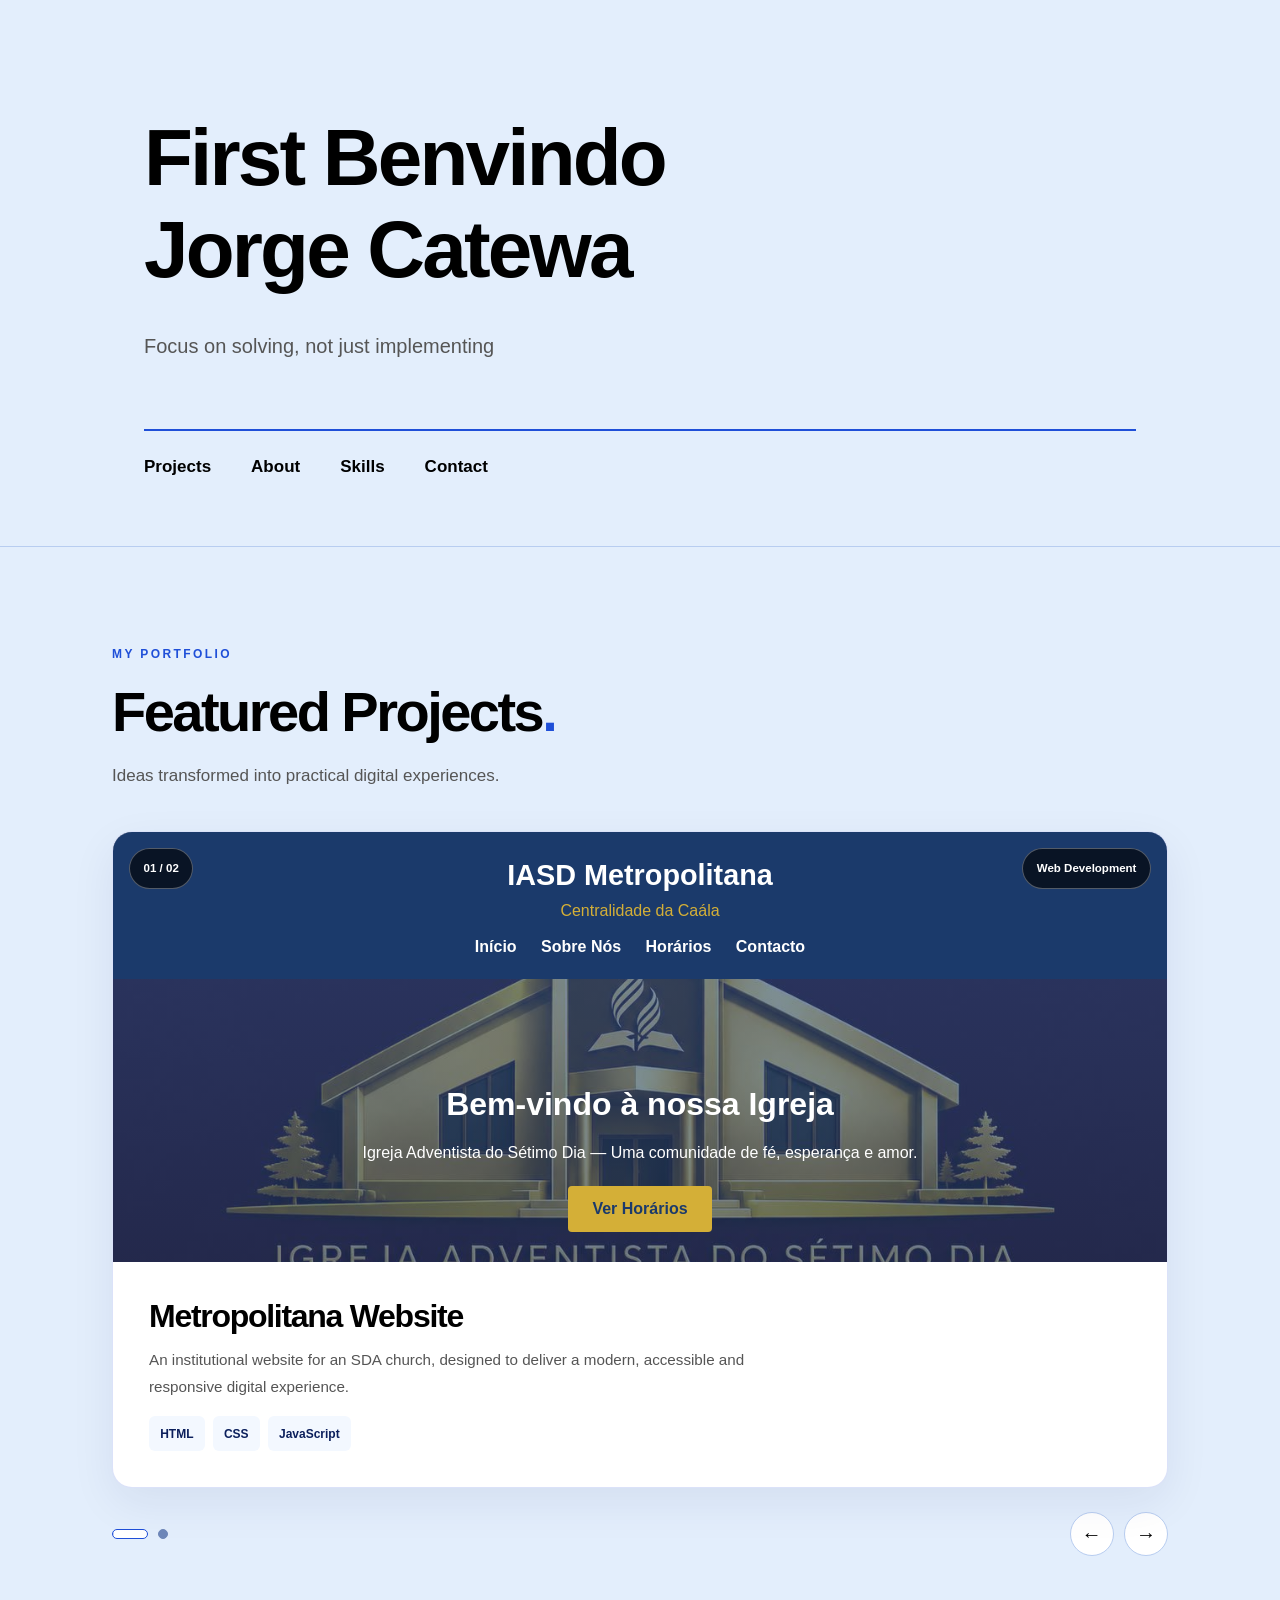
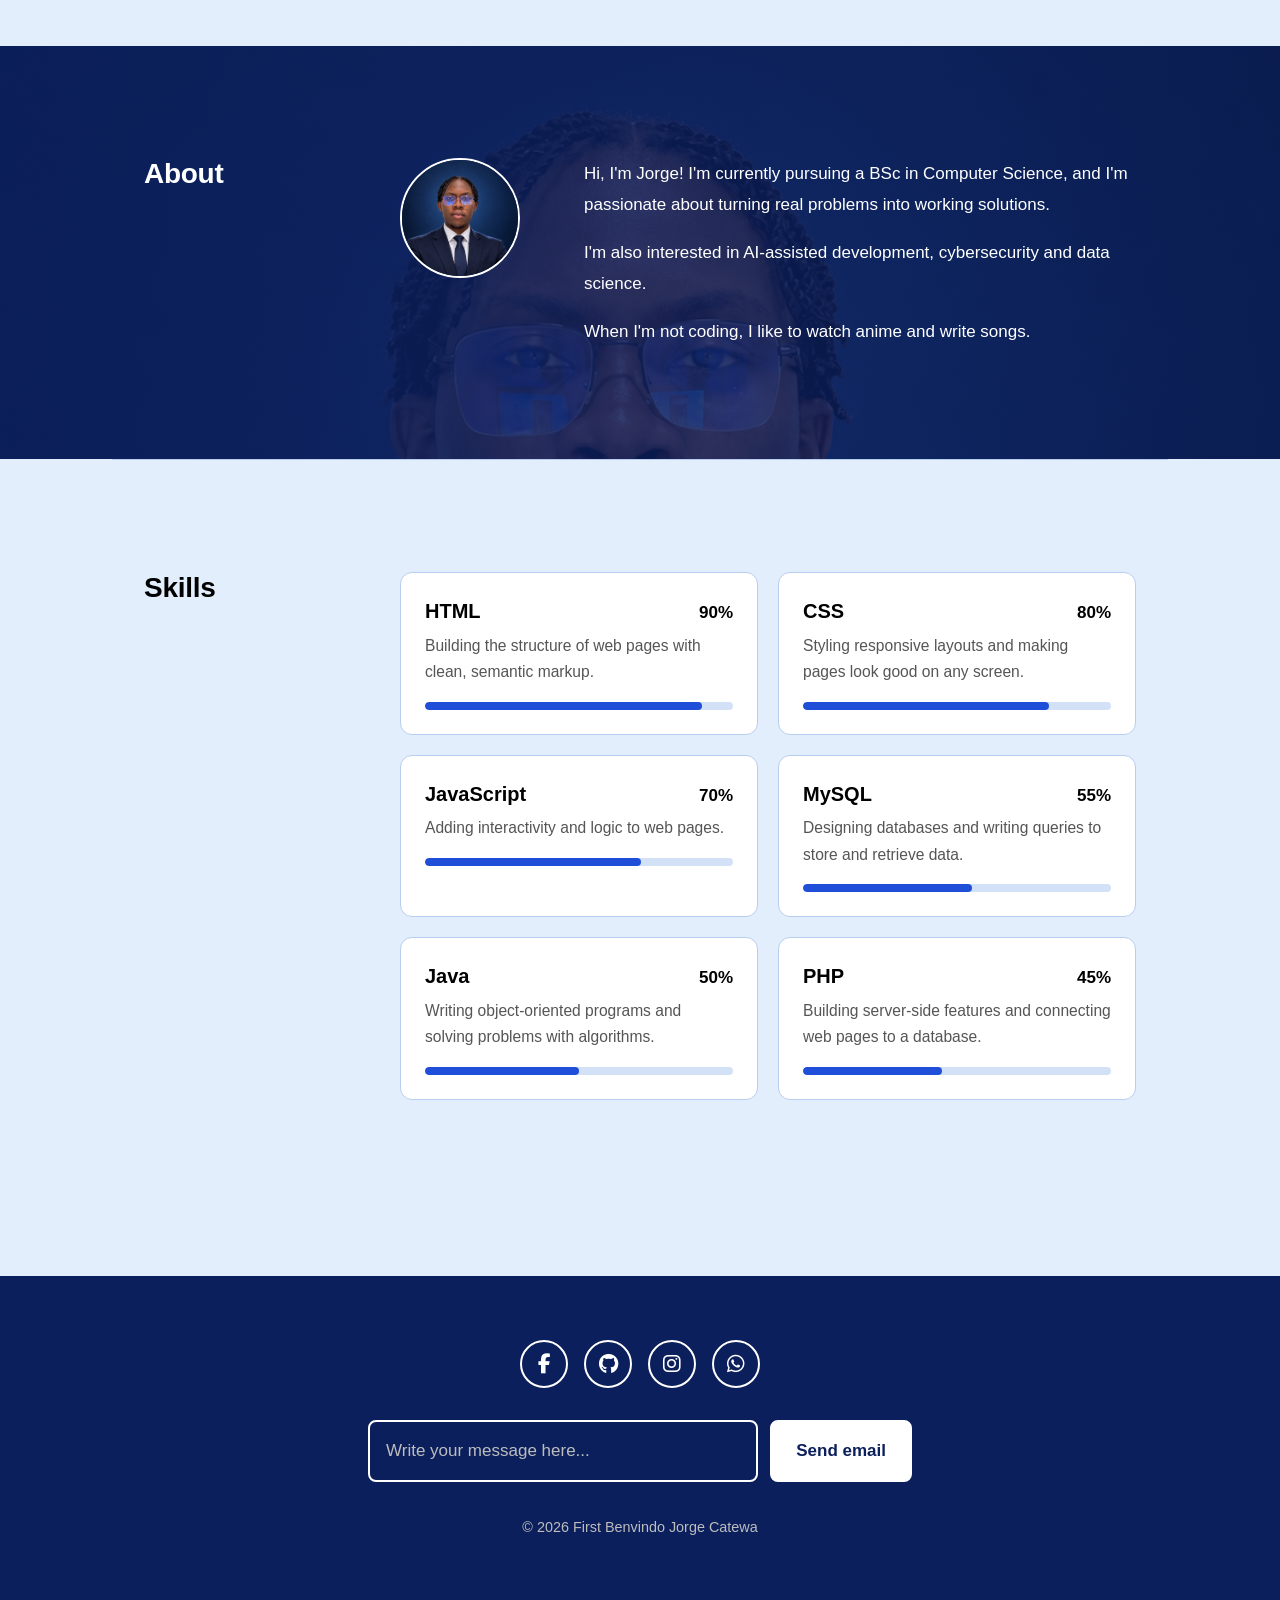
<file: personal homepage/index.html>
<!DOCTYPE html>
<html lang="en">
<head>
  <meta charset="UTF-8">
  <meta name="viewport" content="width=device-width, initial-scale=1">
  <title>First Benvindo Jorge Catewa | Personal Homepage</title>

  <!-- Icon library (Font Awesome) -->
  <link rel="stylesheet" href="https://cdnjs.cloudflare.com/ajax/libs/font-awesome/6.5.1/css/all.min.css">
  <link rel="stylesheet" href="style.css">
  <link rel="stylesheet" href="slideshow.css">

  <!-- Without JavaScript, show both projects one under the other -->
  <noscript>
    <style>
      .projects-container { display: flex; flex-direction: column; gap: 1.5rem; }
      .project-card { opacity: 1; visibility: visible; pointer-events: auto; transform: none; }
      .slideshow-controls { display: none; }
    </style>
  </noscript>
</head>
<body>

  <!-- HEADER -->
  <header id="header">
    <h1>First Benvindo Jorge Catewa</h1>
    <p>Focus on solving, not just implementing</p>
    <nav>
      <a href="#projects">Projects</a>
      <a href="#about">About</a>
      <a href="#skills">Skills</a>
      <a href="#contact">Contact</a>
    </nav>
  </header>

  <main>

    <!-- PROJECTS -->
    <section id="projects" class="projects-section" aria-roledescription="carousel" aria-labelledby="projects-title">
      <div class="projects-heading">
        <span class="projects-eyebrow">MY PORTFOLIO</span>
        <h2 id="projects-title">Featured Projects<span class="heading-dot">.</span></h2>
        <p>Ideas transformed into practical digital experiences.</p>
      </div>

      <div class="projects-container">

        <!-- Project 1 -->
        <article class="project-card is-active" role="group" aria-roledescription="slide" aria-label="1 of 2">
          <div class="project-preview" role="link" tabindex="0"
               data-href="./METROPOLITANA%20WEBSITE/index.html"
               aria-label="Open Metropolitana Website in a new tab">
            <iframe
              src="./METROPOLITANA%20WEBSITE/index.html"
              title="Metropolitana Website Preview"
              tabindex="-1"
              loading="lazy">
            </iframe>
            <span class="project-number">01 / 02</span>
            <span class="project-type">Web Development</span>
          </div>

          <div class="project-info">
            <div class="project-description">
              <h3>Metropolitana Website</h3>
              <p>
                An institutional website for an SDA church, designed
                to deliver a modern, accessible and responsive digital
                experience.
              </p>
              <div class="project-tags">
                <span>HTML</span>
                <span>CSS</span>
                <span>JavaScript</span>
              </div>
            </div>
          </div>
        </article>

        <!-- Project 2 -->
        <article class="project-card" role="group" aria-roledescription="slide" aria-label="2 of 2">
          <div class="project-preview subscription-preview" role="link" tabindex="0"
               data-href="./METROPOLITANA%20WEBSITE/SUBSCRIPTION%20FORM/index.html"
               aria-label="Open Subscription Form in a new tab">
            <iframe
              src="./METROPOLITANA%20WEBSITE/SUBSCRIPTION%20FORM/index.html"
              title="Subscription Form Preview"
              tabindex="-1"
              loading="lazy">
            </iframe>
            <span class="project-number">02 / 02</span>
            <span class="project-type">Form Design</span>
          </div>

          <div class="project-info">
            <div class="project-description">
              <h3>Subscription Form</h3>
              <p>
                A user-friendly subscription form focused on clear
                input fields, form validation and a smooth user
                experience.
              </p>
              <div class="project-tags">
                <span>HTML</span>
                <span>CSS</span>
                <span>Forms</span>
              </div>
            </div>
          </div>
        </article>

      </div>

      <div class="slideshow-controls">
        <div class="slideshow-pagination" aria-label="Choose project">
          <button class="slide-dot is-active" type="button" aria-label="Show project 1" aria-current="true"></button>
          <button class="slide-dot" type="button" aria-label="Show project 2" aria-current="false"></button>
        </div>

        <div class="slideshow-arrows">
          <button class="slide-arrow slide-prev" type="button" aria-label="Previous project">←</button>
          <button class="slide-arrow slide-next" type="button" aria-label="Next project">→</button>
        </div>
      </div>

      <p class="visually-hidden slide-status" aria-live="off">Project 1 of 2</p>
    </section>

    <!-- ABOUT -->
    <section id="about">
      <h2>About</h2>

      <div class="about-content">
        <img src="First.png" alt="Portrait of Jorge Catewa" class="profile-photo">

        <div class="about-text">
          <p>Hi, I'm Jorge! I'm currently pursuing a BSc in Computer Science, and I'm passionate about turning real problems into working solutions.</p>
          <p>I'm also interested in AI-assisted development, cybersecurity and data science.</p>
          <p>When I'm not coding, I like to watch anime and write songs.</p>
        </div>
      </div>
    </section>

    <!-- SKILLS -->
    <section id="skills">
      <h2>Skills</h2>

      <ul class="skills-list">

        <li class="skill">
          <div class="skill-header">
            <h3>HTML</h3>
            <span class="skill-percent">90%</span>
          </div>
          <p>Building the structure of web pages with clean, semantic markup.</p>
          <div class="progress-bar" role="progressbar" aria-label="HTML proficiency" aria-valuenow="90" aria-valuemin="0" aria-valuemax="100">
            <div class="progress-fill" style="width: 90%;"></div>
          </div>
        </li>

        <li class="skill">
          <div class="skill-header">
            <h3>CSS</h3>
            <span class="skill-percent">80%</span>
          </div>
          <p>Styling responsive layouts and making pages look good on any screen.</p>
          <div class="progress-bar" role="progressbar" aria-label="CSS proficiency" aria-valuenow="80" aria-valuemin="0" aria-valuemax="100">
            <div class="progress-fill" style="width: 80%;"></div>
          </div>
        </li>

        <li class="skill">
          <div class="skill-header">
            <h3>JavaScript</h3>
            <span class="skill-percent">70%</span>
          </div>
          <p>Adding interactivity and logic to web pages.</p>
          <div class="progress-bar" role="progressbar" aria-label="JavaScript proficiency" aria-valuenow="70" aria-valuemin="0" aria-valuemax="100">
            <div class="progress-fill" style="width: 70%;"></div>
          </div>
        </li>

        <li class="skill">
          <div class="skill-header">
            <h3>MySQL</h3>
            <span class="skill-percent">55%</span>
          </div>
          <p>Designing databases and writing queries to store and retrieve data.</p>
          <div class="progress-bar" role="progressbar" aria-label="MySQL proficiency" aria-valuenow="55" aria-valuemin="0" aria-valuemax="100">
            <div class="progress-fill" style="width: 55%;"></div>
          </div>
        </li>

        <li class="skill">
          <div class="skill-header">
            <h3>Java</h3>
            <span class="skill-percent">50%</span>
          </div>
          <p>Writing object-oriented programs and solving problems with algorithms.</p>
          <div class="progress-bar" role="progressbar" aria-label="Java proficiency" aria-valuenow="50" aria-valuemin="0" aria-valuemax="100">
            <div class="progress-fill" style="width: 50%;"></div>
          </div>
        </li>

        <li class="skill">
          <div class="skill-header">
            <h3>PHP</h3>
            <span class="skill-percent">45%</span>
          </div>
          <p>Building server-side features and connecting web pages to a database.</p>
          <div class="progress-bar" role="progressbar" aria-label="PHP proficiency" aria-valuenow="45" aria-valuemin="0" aria-valuemax="100">
            <div class="progress-fill" style="width: 45%;"></div>
          </div>
        </li>

      </ul>
    </section>

  </main>

  <!-- FOOTER / CONTACT -->
  <footer id="contact">

    <div class="social-links">
      <a href="https://facebook.com/jorge.catewa.2025" aria-label="Facebook" target="_blank" rel="noopener">
        <i class="fa-brands fa-facebook-f"></i>
      </a>
      <a href="https://github.com/Jorge-C0" aria-label="GitHub" target="_blank" rel="noopener">
        <i class="fa-brands fa-github"></i>
      </a>
      <a href="https://instagram.com/iamjorgec0" aria-label="Instagram" target="_blank" rel="noopener">
        <i class="fa-brands fa-instagram"></i>
      </a>
      <a href="https://wa.me/244945033476" aria-label="WhatsApp" target="_blank" rel="noopener">
        <i class="fa-brands fa-whatsapp"></i>
      </a>
    </div>

    <form class="email-bar" action="mailto:catewafirst040@gmail.com" method="post" enctype="text/plain">
      <label for="email-message" class="visually-hidden">Message</label>
      <input type="text" id="email-message" name="message" placeholder="Write your message here..." required>
      <button type="submit">Send email</button>
    </form>

    <p>&copy; 2026 First Benvindo Jorge Catewa</p>
  </footer>

  <script src="script.js"></script>
</body>
</html>
</file>
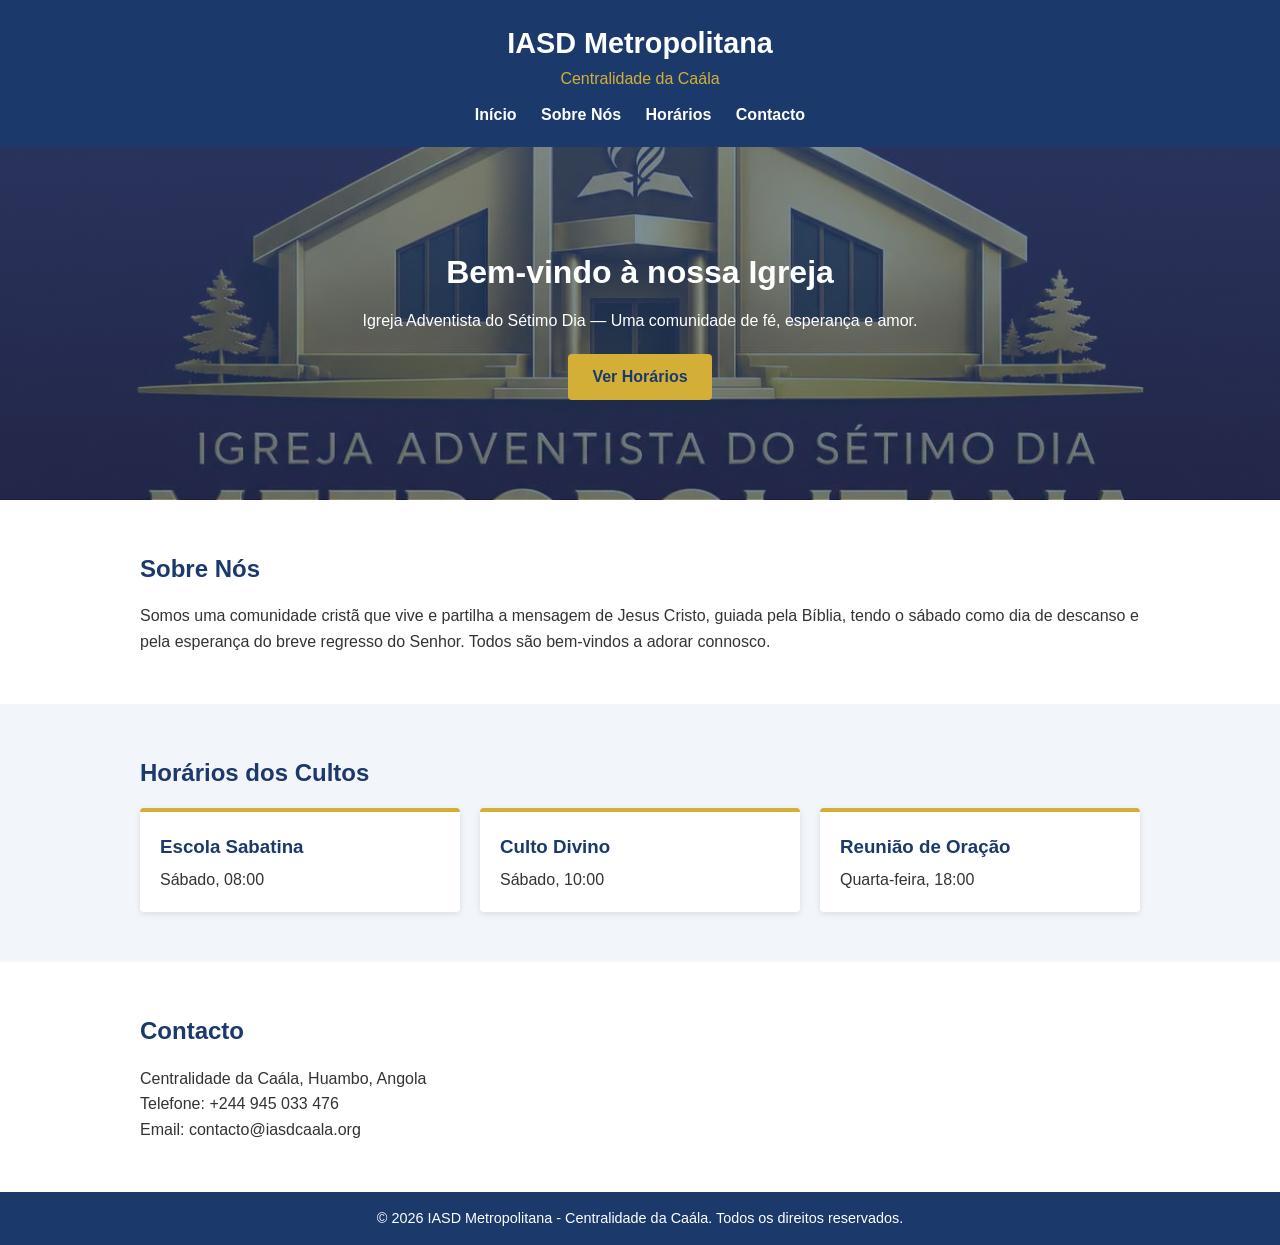
<file: personal homepage/METROPOLITANA WEBSITE/index.html>
<!DOCTYPE html>
<html lang="pt">
<head>
  <meta charset="UTF-8">
  <meta name="viewport" content="width=device-width, initial-scale=1.0">
  <title>IASD Metropolitana - Centralidade da Caála</title>
  <link rel="stylesheet" href="style.css">
</head>
<body>

  <header>
    <div class="container header-content">
      <h1>IASD Metropolitana</h1>
      <p class="subtitle">Centralidade da Caála</p>
      <nav>
        <a href="#inicio">Início</a>
        <a href="#sobre">Sobre Nós</a>
        <a href="#horarios">Horários</a>
        <a href="#contacto">Contacto</a>
      </nav>
    </div>
  </header>

  <section id="inicio" class="hero">
    <div class="container">
      <h2>Bem-vindo à nossa Igreja</h2>
      <p>Igreja Adventista do Sétimo Dia — Uma comunidade de fé, esperança e amor.</p>
      <a href="#horarios" class="btn">Ver Horários</a>
    </div>
  </section>

  <section id="sobre" class="container section">
    <h2>Sobre Nós</h2>
    <p>
      Somos uma comunidade cristã que vive e partilha a mensagem de Jesus Cristo,
      guiada pela Bíblia, tendo o sábado como dia de descanso e pela esperança do breve regresso do Senhor.
      Todos são bem-vindos a adorar connosco.
    </p>
  </section>

  <section id="horarios" class="section alt">
    <div class="container">
      <h2>Horários dos Cultos</h2>
      <div class="cards">
        <div class="card">
          <h3>Escola Sabatina</h3>
          <p>Sábado, 08:00</p>
        </div>
        <div class="card">
          <h3>Culto Divino</h3>
          <p>Sábado, 10:00</p>
        </div>
        <div class="card">
          <h3>Reunião de Oração</h3>
          <p>Quarta-feira, 18:00</p>
        </div>
      </div>
    </div>
  </section>

  <section id="contacto" class="container section">
    <h2>Contacto</h2>
    <p>Centralidade da Caála, Huambo, Angola</p>
    <p>Telefone: +244 945 033 476</p>
    <p>Email: contacto@iasdcaala.org</p>
  </section>

  <footer>
    <p>&copy; 2026 IASD Metropolitana - Centralidade da Caála. Todos os direitos reservados.</p>
  </footer>

</body>
</html>
</file>
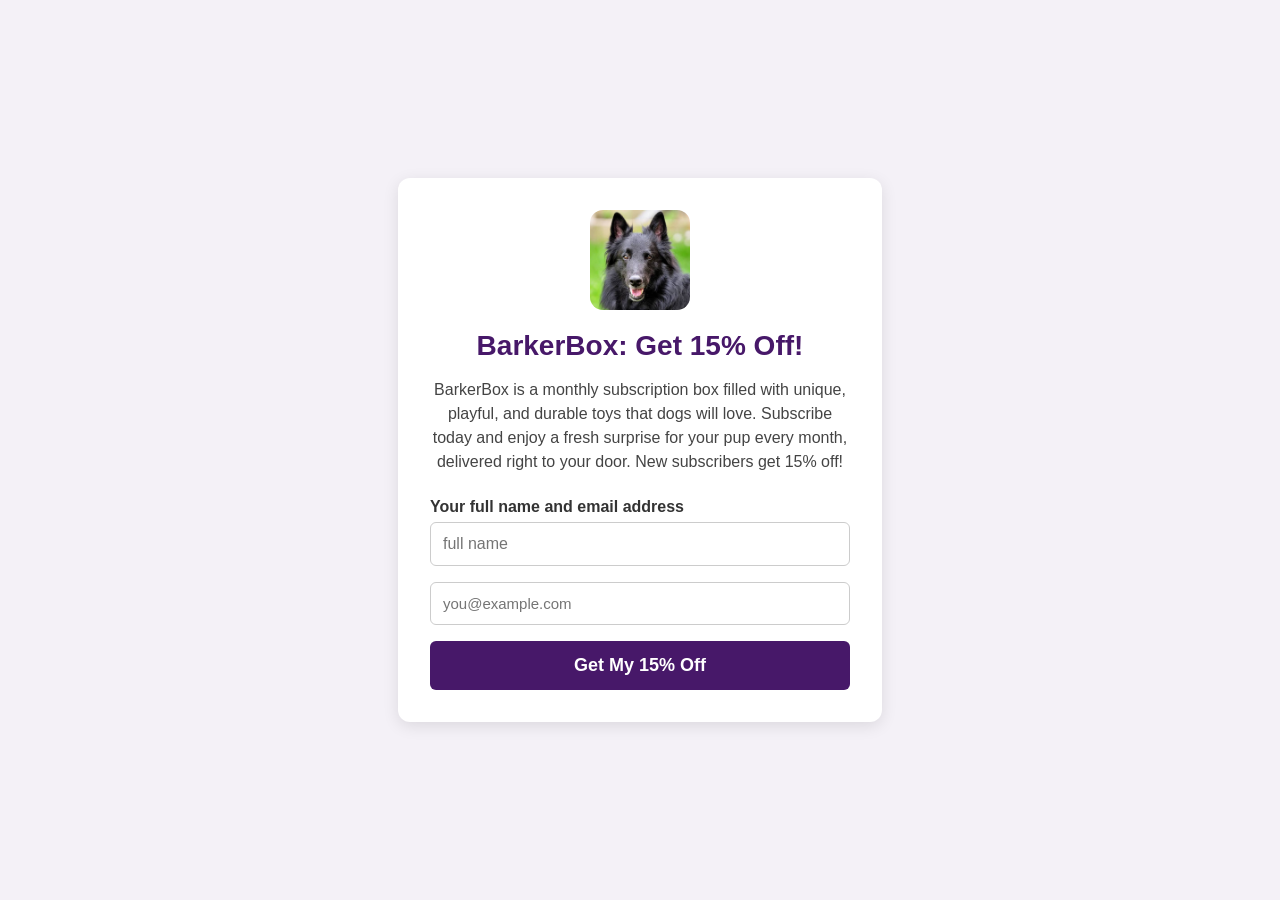
<file: personal homepage/METROPOLITANA WEBSITE/SUBSCRIPTION FORM/index.html>
<!DOCTYPE html>
<html lang="en">
<head>
  <meta charset="UTF-8">
  <meta name="viewport" content="width=device-width, initial-scale=1.0">
  <title>BarkerBox - 15% Off</title>
  <!-- Connects this page to our CSS file for styling -->
  <link rel="stylesheet" href="style.css">
</head>
<body>

  <!-- The white box that holds everything -->
  <div class="form-container">
    <img src="images.jpeg" alt="A happy dog" class="featured-images">

    <!-- Heading with the product name and the offer -->
    <h1>BarkerBox: Get 15% Off!</h1>

    <!-- Short description of the product and the benefits -->
    <p>
      BarkerBox is a monthly subscription box filled with unique, playful,
      and durable toys that dogs will love. Subscribe today and enjoy a fresh
      surprise for your pup every month, delivered right to your door. New
      subscribers get 15% off!
    </p>

    <!-- Registration form -->
    <form action="#" method="post">

      <!-- Label tells the visitor what to type -->
      <label for="email">Your full name and email address</label>

      <!-- "required" means the form can't be sent if this is empty -->
      <input type="text" id="name" name="name" placeholder="full name" required>

      <input type="email" id="email" name="email" placeholder="you@example.com" required>

      <!-- Button that submits the form -->
      <button type="submit">Get My 15% Off</button>

    </form>
  </div>

</body>
</html>
</file>
<file: personal homepage/style.css>
/* ==========================================================
   Personal homepage: black and white, sans-serif, responsive
   ========================================================== */

/* ---------- 1. Design tokens ---------- */
:root {
  --black: #000;
  --blue: #1f4fd8;       /* main accent: tune to match your photo */
  --blue-deep: #0b1f5c;  /* dark blue for the overlay and footer */
  --white: #fff;
  --grey-text: #555;
  --sky: #e3eefc;        /* light blue page background */
  --grey-line: #b8cdf0;
  --grey-soft: #f3f8ff;
  --grey-track: #d3e1f7;

  --font: "Helvetica Neue", Helvetica, Arial, "Segoe UI", system-ui, sans-serif;

  --space-s: 1rem;
  --space-m: 2rem;
  --space-l: 4rem;
  --space-xl: 7rem;

  --page-width: 66rem;
  --gutter: 1.5rem;
}

/* ---------- 2. Base ---------- */
*,
*::before,
*::after {
  box-sizing: border-box;
}

html {
  scroll-behavior: smooth;
}

body {
  margin: 0;
  font-family: var(--font);
  font-size: 1.0625rem;
  line-height: 1.85;
  color: var(--black);
  background: var(--sky);
  -webkit-font-smoothing: antialiased;
}

h1, h2, h3 {
  margin: 0;
  line-height: 1.15;
  font-weight: 700;
}

p {
  margin: 0 0 var(--space-s);
}

a {
  color: inherit;
}

:focus-visible {
  outline: 3px solid currentColor;
  outline-offset: 4px;
}

.visually-hidden {
  position: absolute;
  width: 1px;
  height: 1px;
  margin: -1px;
  padding: 0;
  overflow: hidden;
  clip: rect(0, 0, 0, 0);
  white-space: nowrap;
  border: 0;
}

/* ---------- 3. Header ---------- */
#header {
  max-width: var(--page-width);
  margin: 0 auto;
  padding: var(--space-xl) var(--gutter) var(--space-l);
}

#header h1 {
  max-width: 14ch;
  font-size: clamp(2.5rem, 8vw, 5rem);
  letter-spacing: -0.035em;
}

#header p {
  max-width: 32rem;
  margin: var(--space-m) 0 var(--space-l);
  font-size: 1.25rem;
  color: var(--grey-text);
}

#header nav {
  display: flex;
  flex-wrap: wrap;
  gap: 0.25rem 2.5rem;
  padding-top: 1.25rem;
  border-top: 2px solid var(--blue);
}

#header nav a {
  font-weight: 600;
  text-decoration: none;
}

#header nav a:hover {
  text-decoration: underline;
  text-decoration-thickness: 2px;
  text-underline-offset: 8px;
}

/* ---------- 4. Sections ---------- */
/* On wide screens each section is two columns: heading left, content right */
main section {
  max-width: var(--page-width);
  margin: 0 auto;
  padding: var(--space-l) var(--gutter);
  border-top: 1px solid var(--grey-line);
}

main section h2 {
  margin-bottom: var(--space-m);
  font-size: 1.75rem;
  letter-spacing: -0.01em;
}

/* ---------- 5. About ---------- */
.about-content {
  display: flex;
  align-items: flex-start;
  gap: var(--space-m);
}

.profile-photo {
  flex-shrink: 0;
  width: 120px;
  height: 120px;
  border-radius: 50%;
  object-fit: cover;
  border: 2px solid var(--black);
}

.about-text {
  max-width: 36rem;
}

.about-text p:last-child {
  margin-bottom: 0;
}

.resume-link {
  display: inline-block;
  margin-top: var(--space-s);
  padding: 0.75rem 1.5rem;
  border: 2px solid var(--black);
  font-weight: 600;
  text-decoration: none;
}

.resume-link:hover {
  background: var(--black);
  color: var(--white);
}

/* About: your photo as a full-width background under a blue overlay */
#about {
  max-width: none;
  /* keeps the text aligned with the other sections while the photo spans the full width */
  padding-inline: max(var(--gutter), calc((100% - var(--page-width)) / 2 + var(--gutter)));
  border-top: 0;
  background-image:
    linear-gradient(90deg, rgba(11, 31, 92, 0.94) 0%, rgba(11, 31, 92, 0.72) 100%),
    url("First.png");
  background-size: cover;
  background-position: center 25%;
  background-repeat: no-repeat;
  color: var(--white);
}

#about .about-text p {
  color: var(--white);
}

#about .profile-photo {
  border-color: var(--white);
}

#about .resume-link {
  border-color: var(--white);
}

#about .resume-link:hover {
  background: var(--white);
  color: var(--blue-deep);
}

/* ---------- 6. Skills ---------- */
.skills-list {
  display: grid;
  grid-template-columns: 1fr;
  gap: 1.25rem;
  margin: 0;
  padding: 0;
  list-style: none;
}

.skill {
  padding: 1.5rem;
  border: 1px solid var(--grey-line);
  border-radius: 12px;
  background: var(--white);
}

.skill:hover {
  border-color: var(--blue);
  background: var(--grey-soft);
}

.skill-header {
  display: flex;
  justify-content: space-between;
  align-items: baseline;
  margin-bottom: 0.25rem;
}

.skill-header h3 {
  font-size: 1.25rem;
}

.skill-percent {
  font-weight: 600;
  font-variant-numeric: tabular-nums;
}

.skill p {
  margin-bottom: 1rem;
  font-size: 0.975rem;
  line-height: 1.7;
  color: var(--grey-text);
}

.progress-bar {
  height: 8px;
  border-radius: 999px;
  background: var(--grey-track);
  overflow: hidden;
}

.progress-fill {
  height: 100%;
  border-radius: 999px;
  background: var(--blue);
}

/* ---------- 7. Footer / Contact ---------- */
#contact {
  margin-top: var(--space-l);
  padding: var(--space-l) var(--gutter);
  background: var(--blue-deep);
  color: var(--white);
  text-align: center;
}

.social-links {
  display: flex;
  justify-content: center;
  flex-wrap: wrap;
  gap: 1rem;
  margin-bottom: var(--space-m);
}

.social-links a {
  display: flex;
  align-items: center;
  justify-content: center;
  width: 3rem;
  height: 3rem;
  border: 2px solid var(--white);
  border-radius: 50%;
  font-size: 1.25rem;
  text-decoration: none;
}

.social-links a:hover {
  background: var(--white);
  color: var(--blue-deep);
}

.email-bar {
  display: flex;
  gap: 0.75rem;
  max-width: 34rem;
  margin: 0 auto var(--space-m);
}

.email-bar input {
  flex: 1;
  min-width: 0;
  padding: 0.85rem 1rem;
  border: 2px solid var(--white);
  border-radius: 8px;
  background: transparent;
  color: var(--white);
  font: inherit;
}

.email-bar input::placeholder {
  color: #bdbdbd;
}

.email-bar button {
  padding: 0.85rem 1.5rem;
  border: 2px solid var(--white);
  border-radius: 8px;
  background: var(--white);
  color: var(--blue-deep);
  font: inherit;
  font-weight: 600;
  cursor: pointer;
}

.email-bar button:hover {
  background: transparent;
  color: var(--white);
}

#contact > p {
  margin: 0;
  font-size: 0.9rem;
  color: #bdbdbd;
}

/* ---------- 8. Responsive ---------- */

/* Tablets and up: skills in two columns */
@media (min-width: 700px) {
  .skills-list {
    grid-template-columns: repeat(2, 1fr);
  }
}

/* Desktops: heading on the left, content on the right */
@media (min-width: 960px) {
  :root {
    --gutter: 2rem;
  }

  main section {
    display: grid;
    grid-template-columns: 12rem 1fr;
    column-gap: var(--space-l);
    padding-top: var(--space-xl);
    padding-bottom: var(--space-xl);
  }

  main section h2 {
    margin-bottom: 0;
  }

  .about-content {
    gap: var(--space-l);
  }
}

/* Phones: stack the About section and the email bar */
@media (max-width: 640px) {
  body {
    font-size: 1rem;
  }

  #header {
    padding-top: var(--space-l);
  }

  .about-content {
    flex-direction: column;
    gap: var(--space-s);
  }

  .profile-photo {
    width: 100px;
    height: 100px;
  }

  .email-bar {
    flex-direction: column;
  }
}

/* Respect the visitor's motion settings */
@media (prefers-reduced-motion: reduce) {
  html {
    scroll-behavior: auto;
  }
}
</file>
<file: personal homepage/slideshow.css>
/* ===================================
   MODERN PROJECT SLIDESHOW
   Needs style.css loaded first (colors and spacing).
   =================================== */

/* The class beats the generic "main section" rules in style.css,
   so no !important is needed here. */
.projects-section {
  display: block;
  max-width: 100%;
  padding: clamp(3rem, 7vw, 6rem) var(--gutter);
  overflow: hidden;
}

.projects-heading {
  max-width: var(--page-width);
  margin: 0 auto 2.5rem;
}

.projects-eyebrow {
  color: var(--blue);
  font-size: 0.75rem;
  font-weight: 800;
  letter-spacing: 0.2em;
}

.projects-heading h2 {
  margin: 0.7rem 0 1rem;
  font-size: clamp(2rem, 5vw, 3.5rem);
  letter-spacing: -0.045em;
}

.heading-dot {
  color: var(--blue);
}

.projects-heading > p {
  color: var(--grey-text);
}

/* ---------- Cards (stacked in one grid cell) ---------- */
.projects-container {
  position: relative;
  display: grid;
  grid-template-columns: minmax(0, 1fr);
  max-width: 66rem;
  margin: 0 auto;
  touch-action: pan-y; /* page still scrolls vertically; horizontal swipes go to the slideshow */
}

.project-card {
  grid-area: 1 / 1;
  min-width: 0;
  overflow: hidden;
  border: 1px solid rgba(31, 79, 216, 0.16);
  border-radius: 20px;
  background: var(--white);
  box-shadow: 0 15px 45px rgba(11, 31, 92, 0.07);
  opacity: 0;
  visibility: hidden;
  pointer-events: none;
  transform: translateX(28px);
  transition:
    opacity 350ms ease,
    transform 350ms ease,
    visibility 350ms;
}

.project-card.is-active {
  position: relative;
  z-index: 1;
  opacity: 1;
  visibility: visible;
  pointer-events: auto;
  transform: translateX(0);
}

/* ---------- Preview ---------- */
.project-preview {
  position: relative;
  height: clamp(230px, 42vw, 430px);
  overflow: hidden;
  background: linear-gradient(135deg, #07152e, #1f4fd8);
  cursor: pointer;
}

.subscription-preview {
  background: linear-gradient(135deg, #17152e, #6253a5);
}

/* The preview is a picture, not a page to scroll: clicks, hover and swipes
   go to the card instead of the website inside the frame. */
.project-preview iframe {
  display: block;
  width: 100%;
  height: 100%;
  border: 0;
  background: white;
  pointer-events: none;
}

.project-preview:focus-visible {
  outline: 3px solid var(--blue-deep);
  outline-offset: -6px;
}

/* "Open project" hint that appears when the mouse is over the preview */
.project-preview::after {
  content: "Open project ↗";
  position: absolute;
  z-index: 2;
  bottom: 1rem;
  left: 50%;
  padding: 0.6rem 1.1rem;
  border-radius: 50px;
  background: var(--white);
  color: var(--blue-deep);
  font-size: 0.8rem;
  font-weight: 700;
  opacity: 0;
  transform: translate(-50%, 8px);
  transition: opacity 200ms ease, transform 200ms ease;
  pointer-events: none;
}

.project-preview:hover::after,
.project-preview:focus-visible::after {
  opacity: 1;
  transform: translate(-50%, 0);
}

.project-number,
.project-type {
  position: absolute;
  z-index: 2;
  top: 1rem;
  padding: 0.55rem 0.85rem;
  border: 1px solid rgba(255, 255, 255, 0.3);
  border-radius: 50px;
  background: rgba(0, 0, 0, 0.65);
  color: white;
  font-size: 0.72rem;
  font-weight: 700;
  -webkit-backdrop-filter: blur(10px);
  backdrop-filter: blur(10px);
}

.project-number {
  left: 1rem;
}

.project-type {
  right: 1rem;
}

/* ---------- Info ---------- */
.project-info {
  display: flex;
  align-items: flex-end;
  justify-content: space-between;
  gap: 2rem;
  padding: clamp(1.25rem, 4vw, 2.25rem);
}

.project-description {
  min-width: 0;
}

.project-description h3 {
  margin-bottom: 0.75rem;
  font-size: clamp(1.4rem, 3vw, 2rem);
  letter-spacing: -0.04em;
}

.project-description p {
  max-width: 40rem;
  color: var(--grey-text);
  font-size: 0.95rem;
  line-height: 1.75;
}

.project-tags {
  display: flex;
  flex-wrap: wrap;
  gap: 0.5rem;
  margin-top: 1rem;
}

.project-tags span {
  padding: 0.4rem 0.7rem;
  border-radius: 6px;
  background: var(--grey-soft);
  color: var(--blue-deep);
  font-size: 0.75rem;
  font-weight: 700;
}




/* ---------- Controls ---------- */
.slideshow-controls {
  display: flex;
  align-items: center;
  justify-content: space-between;
  max-width: 66rem;
  margin: 1.5rem auto 0;
}

.slideshow-pagination,
.slideshow-arrows {
  display: flex;
  align-items: center;
  gap: 0.65rem;
}

/* Each dot is a small track. The active one stretches into a pill and
   fills with blue as the 5 seconds pass (--progress is set by script.js). */
.slide-dot {
  position: relative;
  width: 10px;
  height: 10px;
  padding: 0;
  overflow: hidden;
  border: 1px solid #6e87b9;
  border-radius: 50px;
  background: #6e87b9;
  cursor: pointer;
  transition: width 250ms ease, background 250ms ease, border-color 250ms ease;
}

.slide-dot::after {
  content: "";
  position: absolute;
  inset: 0;
  border-radius: inherit;
  background: var(--blue);
  transform: scaleX(0);
  transform-origin: left center;
}

.slide-dot.is-active {
  width: 36px;
  border-color: var(--blue);
  background: var(--white);
}

.slide-dot.is-active::after {
  transform: scaleX(var(--progress, 1));
}

.slide-arrow {
  display: grid;
  width: 44px;
  height: 44px;
  place-items: center;
  border: 1px solid var(--grey-line);
  border-radius: 50%;
  background: white;
  color: var(--black);
  font-size: 1.25rem;
  cursor: pointer;
  transition: all 200ms ease;
}


.slide-arrow:hover {
  border-color: var(--blue);
  background: var(--blue);
  color: white;
}

.slide-arrow:focus-visible,
.slide-dot:focus-visible {
  outline: 3px solid var(--blue);
  outline-offset: 4px;
}

/* ---------- Phones ---------- */
@media (max-width: 640px) {
  .projects-section {
    padding-inline: 1rem;
  }

  .project-info {
    align-items: stretch;
    flex-direction: column;
    gap: 1rem;
  }

  .project-preview {
    height: 240px;
  }
}

/* No hover on touch screens, so no hover hint */
@media (hover: none) {
  .project-preview::after {
    display: none;
  }
}

@media (prefers-reduced-motion: reduce) {
  .project-card,
  .project-preview::after,
  .slide-dot,
  .slide-arrow {
    transition: none;
  }
}
</file>
<file: personal homepage/METROPOLITANA WEBSITE/style.css>
* {
  margin: 0;
  padding: 0;
  box-sizing: border-box;
}

body {
  font-family: Arial, Helvetica, sans-serif;
  line-height: 1.6;
  color: #333;
  background: #fff;
}

.container {
  width: 90%;
  max-width: 1000px;
  margin: 0 auto;
}

/* Cabeçalho */
header {
  background: #1b3a6b;
  color: #fff;
  padding: 20px 0;
  text-align: center;
}

header h1 {
  font-size: 1.8rem;
}

.subtitle {
  color: #d4af37;
  margin-bottom: 10px;
}

nav a {
  color: #fff;
  text-decoration: none;
  margin: 0 10px;
  font-weight: bold;
}

nav a:hover {
  color: #d4af37;
}

/* Destaque */
.hero {
  background-color: #2b5aa0; /* cor de reserva caso a imagem não carregue */
  background-image:
    linear-gradient(rgba(40, 79, 142, 0.6), rgba(27, 58, 107, 0.6)),
    url("IMG_7873.JPG");
  background-size: cover;
  background-position: center;
  background-repeat: no-repeat;
  color: #fff;
  text-align: center;
  padding: 100px 0;
}

.hero h2 {
  font-size: 2rem;
  margin-bottom: 10px;
}

.btn {
  display: inline-block;
  margin-top: 20px;
  padding: 10px 24px;
  background: #d4af37;
  color: #1b3a6b;
  text-decoration: none;
  font-weight: bold;
  border-radius: 4px;
}

.btn:hover {
  background: #b8932a;
}

/* Secções */
.section {
  padding: 50px 0;
}

.section h2 {
  color: #1b3a6b;
  margin-bottom: 15px;
}

.alt {
  background: #f2f5fa;
}

/* Cartões de horários */
.cards {
  display: flex;
  gap: 20px;
  flex-wrap: wrap;
}

.card {
  flex: 1;
  min-width: 200px;
  background: #fff;
  padding: 20px;
  border-top: 4px solid #d4af37;
  border-radius: 4px;
  box-shadow: 0 2px 6px rgba(0, 0, 0, 0.1);
}

.card h3 {
  color: #1b3a6b;
  margin-bottom: 5px;
}

/* Rodapé */
footer {
  background: #1b3a6b;
  color: #fff;
  text-align: center;
  padding: 15px 0;
  font-size: 0.9rem;
}
</file>
<file: personal homepage/METROPOLITANA WEBSITE/SUBSCRIPTION FORM/style.css>
/* ---------- Page (body) ---------- */
body {
  background-color: #f4f1f7;   /* light background color for the whole page */
  font-family: Arial, sans-serif; /* the font used for all text */
  margin: 0;                   /* removes the browser's default outer space */
  min-height: 100vh;           /* makes the page at least as tall as the screen */
  display: flex;               /* lets us easily center the form box */
  justify-content: center;     /* centers the box left-to-right */
  align-items: center;         /* centers the box top-to-bottom */
  padding: 20px;               /* space around the edges so it never touches the screen sides */
  box-sizing: border-box;      /* includes padding in the total size */
  }

.featured-images {
  width: 100px;         /* makes the image about 100 pixels wide */
  height: auto;         /* keeps the image's natural proportions */
  border-radius: 13px;  /* rounds the image corners */
  margin-bottom: 16px;  /* space between the image and the heading */
}
/* ---------- White form box ---------- */
.form-container {
  background-color: #ffffff;   /* white background for the form box */
  max-width: 420px;            /* the box will never be wider than 420 pixels */
  width: 100%;                 /* on small screens, use the full available width */
  padding: 32px;               /* space inside the box, between the edge and the content */
  border-radius: 12px;         /* rounds the corners */
  box-shadow: 0 4px 16px rgba(0, 0, 0, 0.1); /* soft shadow that makes the box float */
  text-align: center;          /* centers the text inside the box */
}

/* ---------- Heading ---------- */
h1 {
  color: #471869;              /* the brand purple color */
  font-size: 28px;             /* size of the heading text */
  margin-top: 0;               /* removes extra space above the heading */
  margin-bottom: 16px;         /* space between the heading and the paragraph */
}

/* ---------- Paragraph ---------- */
p {
  color: #444444;              /* dark gray text is easy to read */
  font-size: 16px;             /* size of the paragraph text */
  line-height: 1.5;            /* space between lines of text */
  margin-bottom: 24px;         /* space between the paragraph and the form */
}

/* ---------- Label ---------- */
label {
  display: block;              /* puts the label on its own line */
  text-align: left;            /* aligns the label text to the left */
  font-weight: bold;           /* makes the label text bold */
  color: #333333;              /* dark gray label color */
  margin-bottom: 6px;          /* small space between label and input */
}

/* ---------- Email input ---------- */
input[type="email"] {
  width: 100%;                 /* input fills the width of the box */
  padding: 12px;               /* space inside the input so text isn't cramped */
  border: 1px solid #cccccc;   /* thin light gray border */
  border-radius: 6px;          /* slightly rounded corners */
  font-size: 15px;             /* size of the text the visitor types */
  box-sizing: border-box;      /* keeps the input from growing wider than the box */
  margin-bottom: 16px;         /* space between the input and the button */
}

input[type="text"] {
  width: 100%;                 /* input fills the width of the box */
  padding: 12px;               /* space inside the input so text isn't cramped */
  border: 1px solid #cccccc;   /* thin light gray border */
  border-radius: 6px;          /* slightly rounded corners */
  font-size: 16px;             /* size of the text the visitor types */
  box-sizing: border-box;      /* keeps the input from growing wider than the box */
  margin-bottom: 16px;         /* space between the input and the button */
}
/* Highlights the input when the visitor clicks inside it */
input[type="email"]:focus {
  outline: none;               /* removes the default browser outline */
  border-color: #471869;       /* border turns brand purple */
}

/* ---------- Button ---------- */
button {
  background-color: #471869;   /* the brand purple color */
  color: #ffffff;              /* white button text */
  border: none;                /* removes the default button border */
  border-radius: 6px;          /* rounded corners to match the input */
  padding: 14px;               /* space inside the button */
  width: 100%;                 /* button fills the width of the box */
  font-size: 18px;             /* size of the button text */
  font-weight: bold;           /* makes the button text bold */
  cursor: pointer;             /* shows a hand pointer when hovering */
}

/* Slightly lighter purple when the mouse is over the button */
button:hover {
  background-color: #5c2285;  
}
</file>
